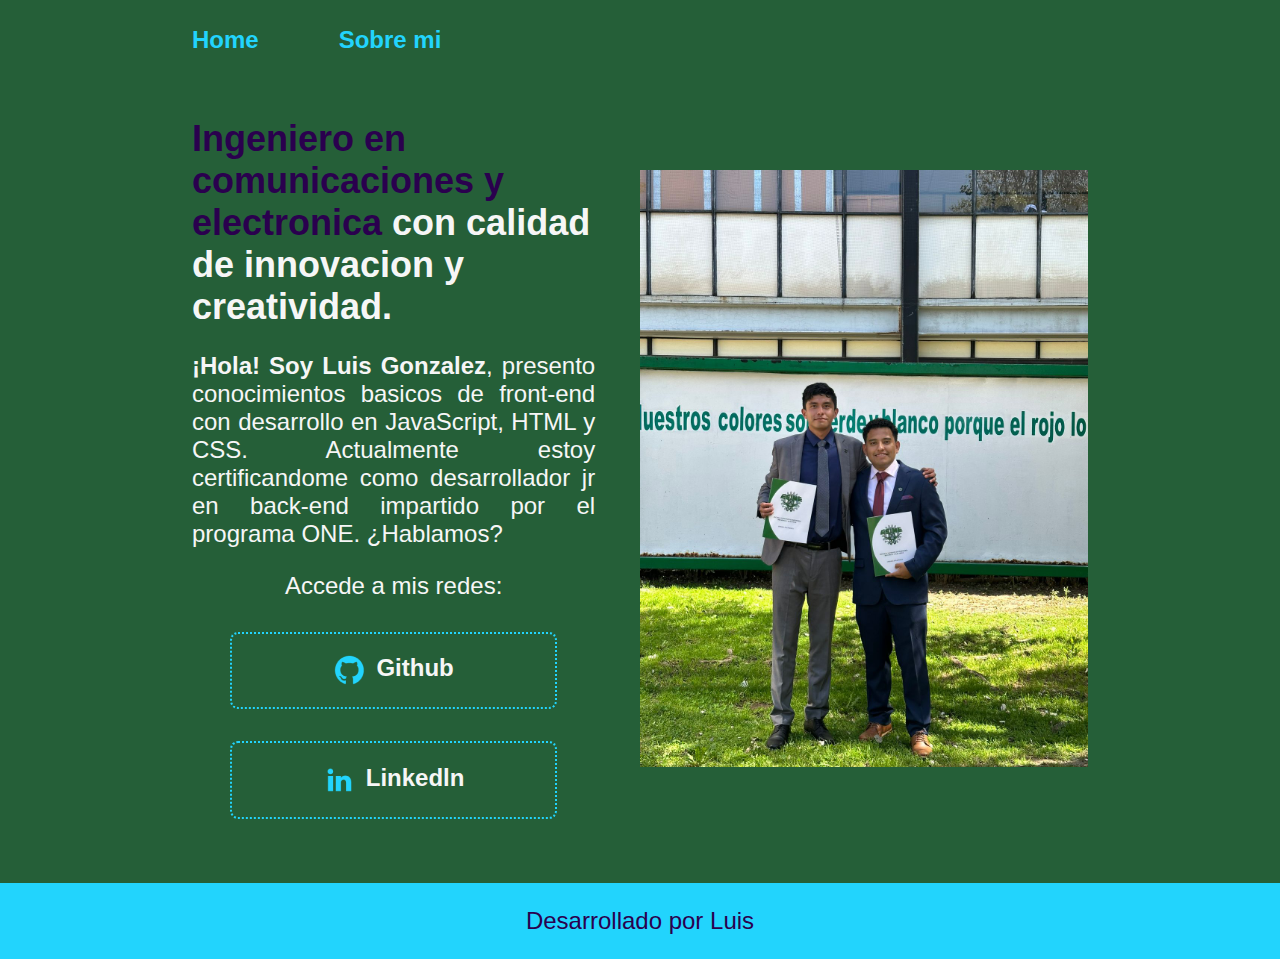
<file: index.html>
<!DOCTYPE html>
<html lang="es-mx">
<head>
    <meta charset="UTF-8">
    <meta http-equiv="X-UA-Compatible" content="IE=edge">
    <meta name="viewport" content="width=device-width, initial-scale=1.0">
    <link rel="stylesheet" href="./styles/style.css">
    <title>Portafolio de Luis</title>
</head>
<body>
    <header class="header">
        <nav class="header-menu">
            <a class="header-menu-link" href="index.html">Home</a>
            <a class="header-menu-link" href="about.html">Sobre mi</a>
        </nav>
    </header>
    <main class="presentacion">
    <section class="presentacion-contenido">
        <h1 class="presentacion-contenido-titulo">
            <strong class="titulo-destaque"> 
                Ingeniero en comunicaciones y electronica
            </strong>
                con calidad de innovacion y creatividad.
        </h1>
        <p class="presentacion-contenido-parrafo">
            <strong> ¡Hola! Soy Luis Gonzalez</strong>, presento conocimientos basicos 
            de front-end con desarrollo en JavaScript, HTML y CSS. Actualmente estoy
            certificandome como desarrollador jr en back-end impartido por el programa
            ONE.  ¿Hablamos?
        </p>
        <div class="presentacion_enlaces">
            <h2 class="subtitulo_enlaces">Accede a mis redes:</h2>
            <a class="presentacion_enlaces_link" href="https://github.com/LuisGlzg/Portafolio.git">
                <img src="./assets/github.png">
                Github</a>
            <a class="presentacion_enlaces_link" href="https://www.linkedin.com/in/luis-yael-gonzalez-gutierrez-225160267">
                <img src="./assets/linkedin.png">
                Linkedln</a>
        </div>
    </section>
        <img class="presentacion-imagen" src="./assets/Imagem.jpg" alt="Imagen de Luis Gonzalez">
    </main>
    <footer class="footer">
        <p>Desarrollado por Luis</p>
    </footer>
</body>
</html>
</file>
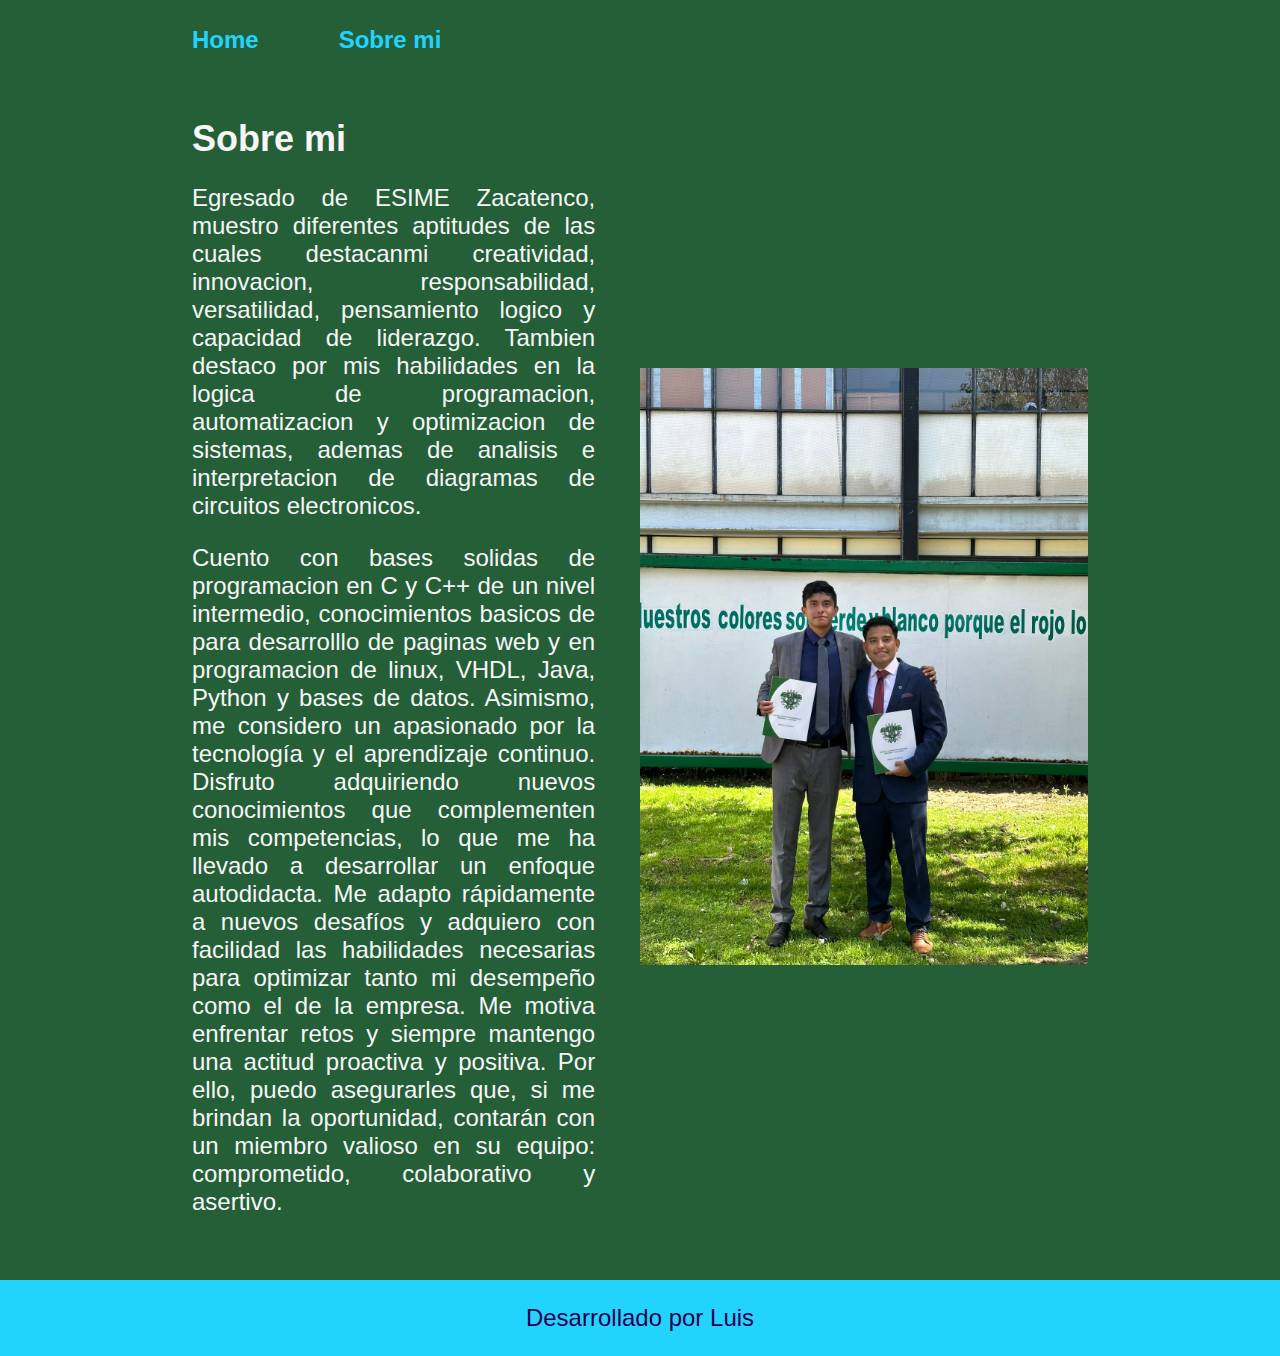
<file: about.html>
<!DOCTYPE html>
<html lang="es-mx">
<head>
    <meta charset="UTF-8">
    <meta name="viewport" content="width=device-width, initial-scale=1.0">
    <title>Sobre mi</title>
    <link rel="stylesheet" href="./styles/style.css"
</head>
<body>
    <header class="header">
        <nav class="header-menu">
            <a class="header-menu-link" href="index.html">Home</a>
            <a class="header-menu-link" href="about.html">Sobre mi</a>
        </nav>
    </header>
    <main class="presentacion">
        <section class="presentacion-contenido">
            <h1 class="presentacion-contenido-titulo">Sobre mi</h1>
            <p class="presentacion-contenido-parrafo">
                Egresado de ESIME Zacatenco, muestro diferentes aptitudes de las cuales destacanmi creatividad,
                innovacion, responsabilidad, versatilidad, pensamiento logico y capacidad de liderazgo. 
                Tambien destaco por mis habilidades en la logica de programacion, automatizacion y optimizacion 
                de sistemas, ademas de analisis e interpretacion de diagramas de circuitos electronicos. </p>
            <p class="presentacion-contenido-parrafo"> 
                Cuento con bases solidas de programacion en C y C++ de un nivel intermedio, conocimientos basicos de
                para desarrolllo de paginas web y en programacion de linux, VHDL, Java, Python y bases de datos.
                Asimismo, me considero un apasionado por la tecnología y el aprendizaje continuo. Disfruto adquiriendo 
                nuevos conocimientos que complementen mis competencias, lo que me ha llevado a desarrollar un enfoque 
                autodidacta. Me adapto rápidamente a nuevos desafíos y adquiero con facilidad las habilidades necesarias 
                para optimizar tanto mi desempeño como el de la empresa. Me motiva enfrentar retos y siempre mantengo una 
                actitud proactiva y positiva. Por ello, puedo asegurarles que, si me brindan la oportunidad, contarán con
                un miembro valioso en su equipo: comprometido, colaborativo y asertivo.
            </p>
        </section>
        <img class="presentacion-imagen" src="./assets/Imagem.jpg" alt="Imagen de Luis Gonzalez">
    </main>
    <footer class="footer">
        <p>Desarrollado por Luis</p>
    </footer>
</body>
</html>
</file>
<file: styles/style.css>
@import url('https://fonts.googleapis.com/css2?family=Krona+One&display=swap'
'https://fonts.googleapis.com/css2?family=Krona+One&family=Montserrat:ital,wght@0,100..900;1,100..900&display=swap');

:root{
    --color-primario:#255F38;
    --color-secundario:#F6F6F6;
    --color-terciario:#22D4FD;
    --color-hover: #2A004E;

    --fuente-parr: 'Montserrat', sans-serif;
    --fuente-titulo: 'Kroma One', sans-serif;
}
*{
    padding: 0;
    margin: 0;
}
body{
    background-color: var(--color-primario);
    color: var(--color-secundario);

}

.header{
    padding: 2% 0% 0% 15%;
}

.header-menu{
    display: flex;
    gap: 80px;
}

.header-menu-link{
    font-family: var(--fuente-parr);
    font-size: 1.5rem;
    font-weight: 600;
    color: var(--color-terciario);
    text-decoration: none;
}

.presentacion{
    display: flex;
    align-items: center;
    padding: 5% 15%;
    justify-content: space-between;
    gap: 5%;
}

.presentacion-contenido{
    width: 38.44rem;
    display: flex;
    flex-direction: column;
    gap: 1.5rem;
}

.presentacion-contenido-titulo{
    font-size: 2.25rem;
    font-family: var(--fuente-titulo);
}

.titulo-destaque{
    color: var(--color-hover);
}

.titulo-destaque:hover{
    color: #4e0000;
}

.presentacion-contenido-parrafo{
    font-size: 1.5rem;
    font-family: var(--fuente-parr);
    text-align: justify;
}

.presentacion_enlaces{
    display: flex;
    justify-content: space-between;
    flex-direction: column;
    align-items: center;
    gap: 32px;
}

.subtitulo_enlaces{
    font-family: var(--fuente-titulo);
    font-size: 1.5rem;
    font-weight: 400;
}

.presentacion_enlaces_link{
    width: 80%;
    border: 2px dotted var(--color-terciario);
    text-align: center;
    padding: 1.3rem 0;
    border-radius: 0.5rem;
    font-family: var(--fuente-parr);
    font-size: 1.5rem;
    font-weight: 600;
    text-decoration: none;
    color: var(--color-secundario);

    display: flex; /*este comando establece a los elemntos contenidos
                     como hijos, lo que los alinea y trata por separado*/
    justify-content: center;
    gap: 10px;
}

.presentacion_enlaces_link:hover{
    background-color: var(--color-hover);
}

.presentacion-imagen{
    width: 50%;
}

.footer{
    background-color: var(--color-terciario);
    padding: 1.5rem;
    color: var(--color-hover);
    text-align: center;
    font-family: var(--fuente-parr);
    font-size: 1.5rem;
    font-weight: 400;
}

@media (max-width: 1200px){
    .header{
        padding: 10%;
    }
    .header-menu{
        width: 100%;
        justify-content: center;
        gap: 20%;
    }
    .presentacion{
        flex-direction: column-reverse;
        padding: 5%;
        gap: 2rem;
    }
    .presentacion-contenido{
        width: 92%;
    }
}
</file>
